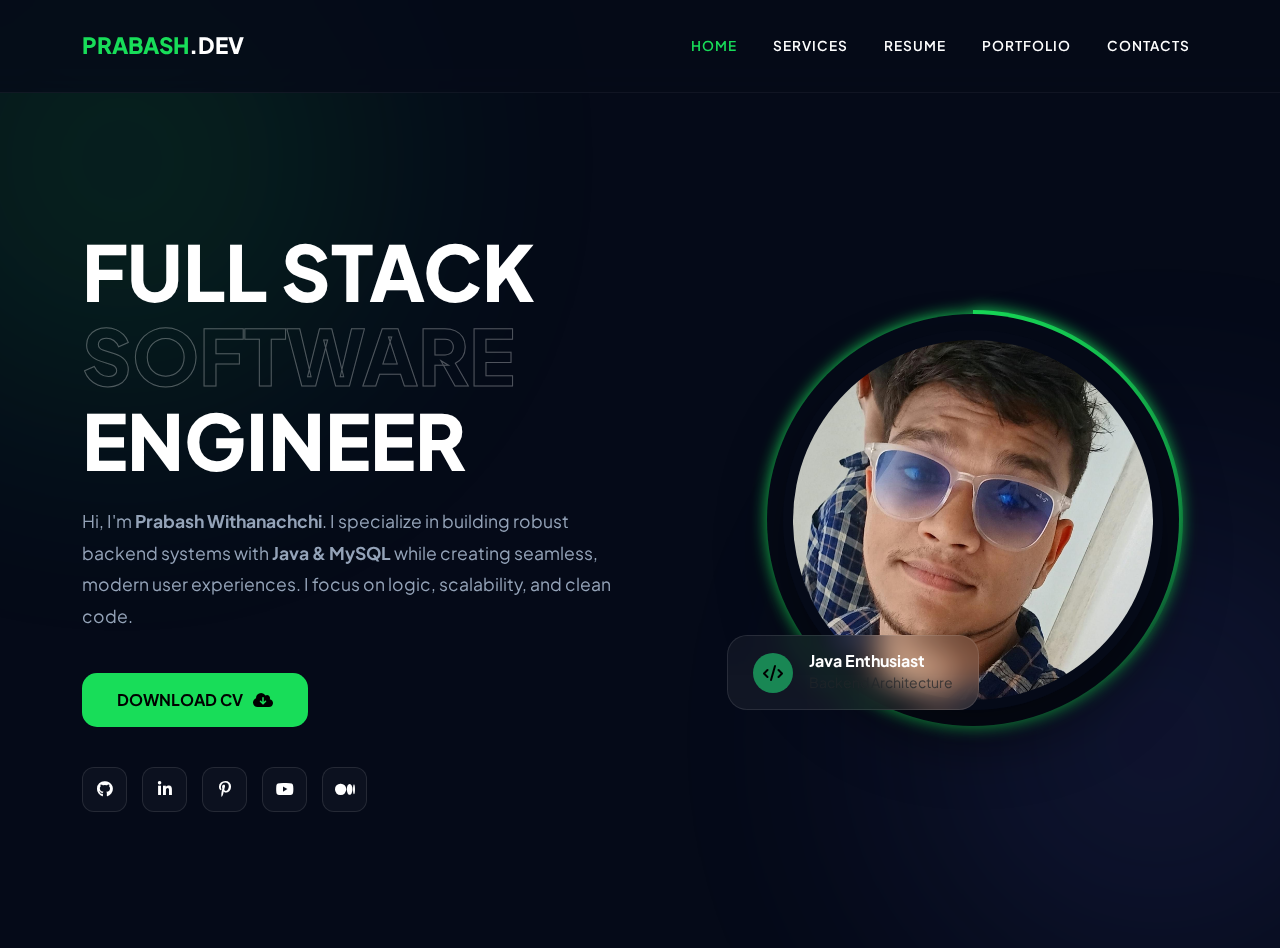
<file: index.html>
<!DOCTYPE html>
<html lang="en">
<head>
    <meta charset="UTF-8" />
    <meta name="viewport" content="width=device-width, initial-scale=1.0" />
    <title>Prabash Withanachchi | Full Stack Developer</title>

    <link href="https://cdn.jsdelivr.net/npm/bootstrap@5.3.0/dist/css/bootstrap.min.css" rel="stylesheet">
    <link href="https://fonts.googleapis.com/css2?family=Plus+Jakarta+Sans:wght@300;500;800&display=swap" rel="stylesheet">
    <link rel="stylesheet" href="https://cdnjs.cloudflare.com/ajax/libs/font-awesome/6.4.0/css/all.min.css">
    <link href="https://unpkg.com/aos@2.3.1/dist/aos.css" rel="stylesheet">

    <style>
        :root {
            --bg: #050a18;
            --accent: #18dd59;
            --secondary: #6366f1;
            --text-muted: #94a3b8;
            --glass: rgba(255, 255, 255, 0.03);
        }

        body {
            background-color: var(--bg);
            font-family: 'Plus Jakarta Sans', sans-serif;
            color: #ffffff;
            overflow-x: hidden;
        }

        /* Ambient Glow Backgrounds */
        .glow {
            position: fixed;
            width: 500px; height: 500px;
            filter: blur(140px);
            z-index: -1;
            opacity: 0.12;
            border-radius: 50%;
        }
        .glow-1 { background: var(--accent); top: -10%; left: -10%; }
        .glow-2 { background: var(--secondary); bottom: -10%; right: -10%; }

        /* Modern Navbar */
        .navbar {
            padding: 1.5rem 0;
            background: rgba(5, 10, 24, 0.8) !important;
            backdrop-filter: blur(10px);
            border-bottom: 1px solid rgba(255, 255, 255, 0.05);
        }
        .navbar-brand { font-weight: 800; font-size: 1.4rem; color: var(--accent) !important; }
        .nav-link { 
            font-weight: 600; 
            color: #fff !important; 
            margin-left: 20px;
            text-transform: uppercase;
            font-size: 0.85rem;
            letter-spacing: 1px;
            transition: 0.3s;
        }
        .nav-link:hover, .nav-link.active { color: var(--accent) !important; }

        /* Hero Layout */
        .hero-wrapper {
            min-height: 95vh;
            display: flex;
            align-items: center;
            padding: 100px 0;
        }

        .hero-content h1 {
            font-size: clamp(2.5rem, 6vw, 5rem);
            font-weight: 800;
            line-height: 1.1;
            margin-bottom: 1.5rem;
        }

        .text-outline {
            color: transparent;
            -webkit-text-stroke: 1px rgba(255, 255, 255, 0.3);
        }

        .bio-text {
            color: var(--text-muted);
            font-size: 1.1rem;
            line-height: 1.8;
            max-width: 550px;
            margin-bottom: 2.5rem;
        }

        /* --- PROFILE IMAGE & ROTATING RING SECTION --- */
        .image-container {
            position: relative;
            display: flex;
            justify-content: center;
            align-items: center;
        }

        .profile-container {
            position: relative;
            width: 420px;
            height: 420px;
            display: flex;
            justify-content: center;
            align-items: center;
        }

        .rotating-ring {
            position: absolute;
            width: 100%;
            height: 100%;
            border-radius: 50%;
            /* Neon Gradient */
            background: conic-gradient(from 0deg, var(--accent), transparent 40%, transparent);
            animation: rotateRing 4s linear infinite;
            z-index: 1;
            filter: drop-shadow(0 0 8px var(--accent));
        }

        /* The Mask that creates the "Line" effect */
        .rotating-ring::after {
            content: "";
            position: absolute;
            inset: 4px; /* Thickness of the line */
            background: var(--bg);
            border-radius: 100%;
        }

        .main-profile-img {
            width: 380px;
            height: 380px;
            border-radius: 100%;
            object-fit: cover;
            z-index: 5;
            position: relative;
            border: 10px solid var(--bg); /* Gap between ring and photo */
            box-shadow: 0 30px 60px rgba(0,0,0,0.5);
        }

        @keyframes rotateRing {
            from { transform: rotate(0deg); }
            to { transform: rotate(360deg); }
        }

        /* Floating Badge Styling */
        .floating-badge {
            position: absolute;
            background: rgba(255, 255, 255, 0.05);
            backdrop-filter: blur(15px);
            border: 1px solid rgba(255, 255, 255, 0.1);
            padding: 15px 25px;
            border-radius: 20px;
            z-index: 10; /* Above everything */
            animation: float 5s ease-in-out infinite;
        }

        @keyframes float {
            0%, 100% { transform: translateY(0); }
            50% { transform: translateY(-20px); }
        }

        /* --- BUTTONS & SOCIALS --- */
        .btn-modern {
            background: var(--accent);
            color: #000;
            padding: 15px 35px;
            border-radius: 15px;
            font-weight: 700;
            border: none;
            transition: 0.4s;
            display: inline-flex;
            align-items: center;
            gap: 10px;
            text-decoration: none;
        }
        .btn-modern:hover {
            transform: translateY(-5px);
            box-shadow: 0 15px 30px rgba(24, 221, 89, 0.3);
            background: #15c850;
            color: #000;
        }

        .social-links-modern {
            display: flex;
            gap: 15px;
            margin-top: 40px;
        }
        .social-links-modern a {
            width: 45px; height: 45px;
            background: var(--glass);
            border: 1px solid rgba(255, 255, 255, 0.1);
            border-radius: 12px;
            display: flex; align-items: center; justify-content: center;
            color: #fff;
            text-decoration: none;
            transition: 0.3s;
        }
        .social-links-modern a:hover {
            background: var(--accent);
            color: #000;
            transform: scale(1.1);
        }
    </style>
</head>

<body>
    <div class="glow glow-1"></div>
    <div class="glow glow-2"></div>

    <nav class="navbar navbar-expand-lg navbar-dark sticky-top">
      <div class="container">
        <a class="navbar-brand" href="#">PRABASH<span style="color:#fff">.DEV</span></a>
        <button class="navbar-toggler" type="button" data-bs-toggle="collapse" data-bs-target="#navbarNav">
          <span class="navbar-toggler-icon"></span>
        </button>
        <div class="collapse navbar-collapse" id="navbarNav">
          <ul class="navbar-nav ms-auto">
            <li class="nav-item"><a class="nav-link active" href="index.html">HOME</a></li>
            <li class="nav-item"><a class="nav-link" href="services.html">SERVICES</a></li>
            <li class="nav-item"><a class="nav-link" href="resume.html">RESUME</a></li>
            <li class="nav-item"><a class="nav-link" href="portfolio.html">PORTFOLIO</a></li>
            <li class="nav-item"><a class="nav-link" href="contact.html">CONTACTS</a></li>
          </ul>
        </div>
      </div>
    </nav>

    <section class="hero-wrapper">
      <div class="container">
        <div class="row align-items-center">
          
          <div class="col-lg-7 hero-content" data-aos="fade-right">
            <h1 class="text-uppercase">
              Full Stack <br>
              <span class="text-outline">Software</span> <br>
              Engineer
            </h1>
            <p class="bio-text">
              Hi, I'm <strong>Prabash Withanachchi</strong>. I specialize in
              building robust backend systems with <strong>Java & MySQL</strong> while creating
              seamless, modern user experiences. I focus on logic, scalability, and clean code.
            </p>

            <a href="assests/PrabashWithanachchiResume (3).pdf" class="btn btn-modern">
              DOWNLOAD CV <i class="fa-solid fa-cloud-arrow-down"></i>
            </a>

            <div class="social-links-modern">
              <a href="https://github.com/prabash-code" target="_blank"><i class="fab fa-github"></i></a>
              <a href="https://www.linkedin.com/in/prabash-withanachchi/" target="_blank"><i class="fab fa-linkedin-in"></i></a>
              <a href="#"><i class="fab fa-pinterest-p"></i></a>
              <a href="#"><i class="fab fa-youtube"></i></a>
               <a href="https://medium.com/@prabashwithanachchi"><i class="fab fa-medium"></i></a>
            </div>
          </div>

          <div class="col-lg-5 mt-5 mt-lg-0" data-aos="zoom-in" data-aos-delay="200">
            <div class="image-container">
              
              <div class="profile-container">
                <div class="rotating-ring"></div>
                <img src="./img/img.JPG" alt="Prabash Withanachchi" class="main-profile-img">
              </div>

              <div class="floating-badge" style="bottom: 20px; left: -20px;">
                <div class="d-flex align-items-center gap-3">
                  <div class="bg-success p-2 rounded-circle" style="width: 40px; height: 40px; display: flex; align-items: center; justify-content: center;">
                    <i class="fa-solid fa-code text-black"></i>
                  </div>
                  <div>
                    <h6 class="mb-0 fw-bold">Java Enthusiast</h6>
                    <small class="text-muted">Backend Architecture</small>
                  </div>
                </div>
              </div>

            </div>
          </div>

        </div>
      </div>
    </section>

    <script src="https://cdn.jsdelivr.net/npm/bootstrap@5.3.0/dist/js/bootstrap.bundle.min.js"></script>
    <script src="https://unpkg.com/aos@2.3.1/dist/aos.js"></script>
    <script>
        AOS.init({
            duration: 1000,
            once: true
        });
    </script>
</body>
</html>
</file>
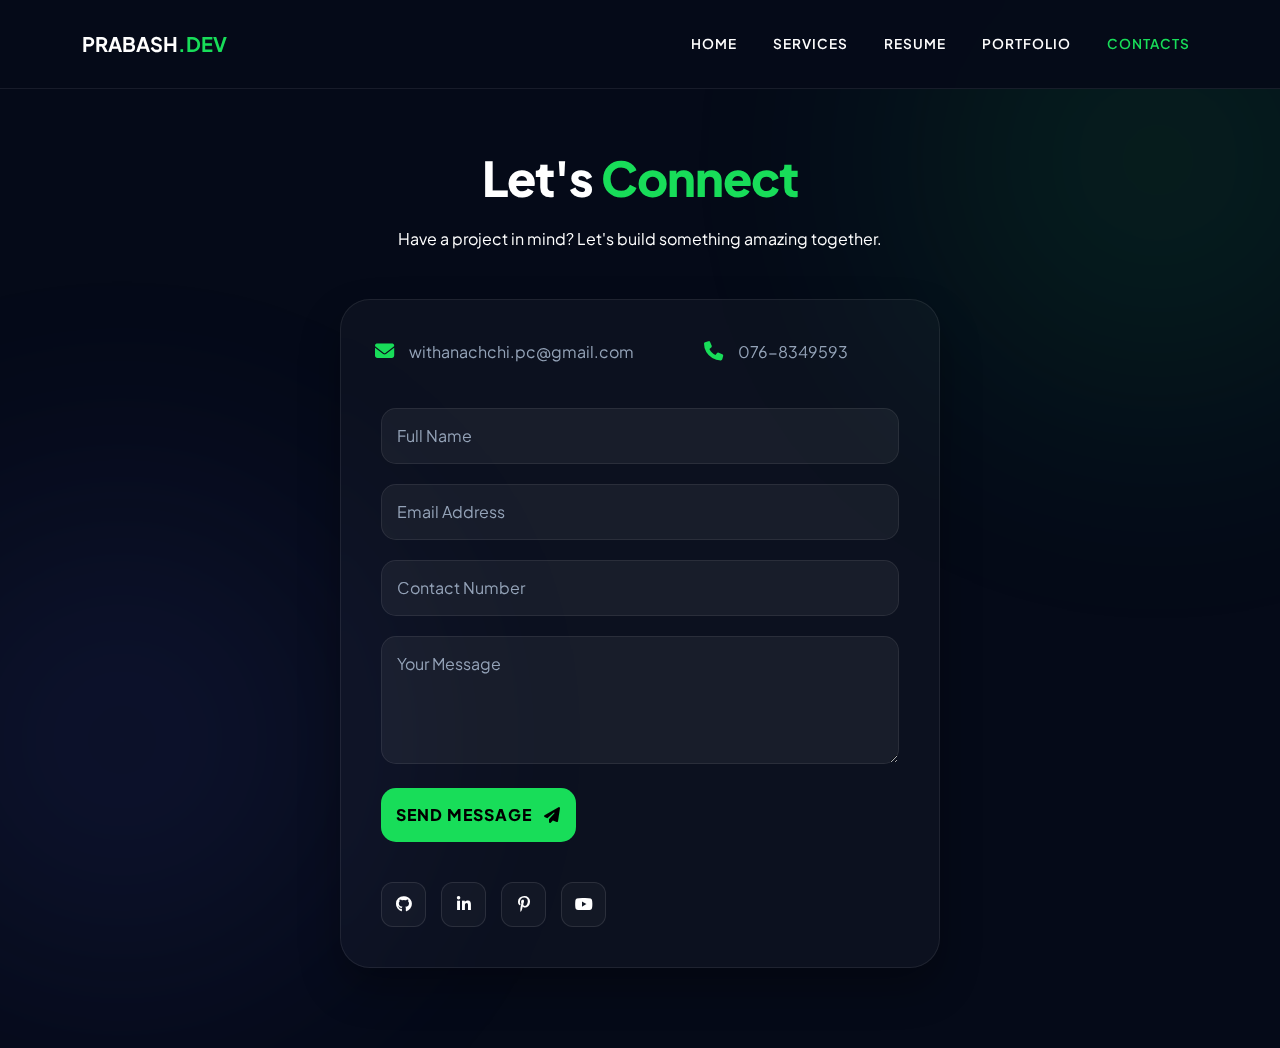
<file: contact.html>
<!DOCTYPE html>
<html lang="en">
  <head>
    <meta charset="UTF-8" />
    <meta name="viewport" content="width=device-width, initial-scale=1.0" />
    <title>Prabash | Let's Connect</title>

    <link
      href="https://cdn.jsdelivr.net/npm/bootstrap@5.3.0/dist/css/bootstrap.min.css"
      rel="stylesheet">
    <link
      href="https://fonts.googleapis.com/css2?family=Plus+Jakarta+Sans:wght@300;500;800&display=swap"
      rel="stylesheet">
    <link rel="stylesheet"
      href="https://cdnjs.cloudflare.com/ajax/libs/font-awesome/6.4.0/css/all.min.css">
    <link href="https://unpkg.com/aos@2.3.1/dist/aos.css" rel="stylesheet">

    <style>
        :root {
            --bg: #050a18;
            --accent: #18dd59;
            --glass: rgba(255, 255, 255, 0.03);
            --glass-border: rgba(255, 255, 255, 0.08);
            --text-muted: #94a3b8;
        }

        body {
            background-color: var(--bg);
            font-family: 'Plus Jakarta Sans', sans-serif;
            color: #ffffff;
            overflow-x: hidden;
            padding-bottom: 80px;
        }

        /* Ambient Glow Backgrounds */
        .glow {
            position: fixed;
            width: 500px; height: 500px;
            filter: blur(140px);
            z-index: -1;
            opacity: 0.1;
            border-radius: 50%;
        }
        .glow-1 { background: var(--accent); top: -10%; right: -10%; }
        .glow-2 { background: #6366f1; bottom: -10%; left: -10%; }

        /* Navbar Styling */
        .navbar {
            padding: 1.5rem 0;
            background: rgba(5, 10, 24, 0.9) !important;
            backdrop-filter: blur(10px);
            border-bottom: 1px solid var(--glass-border);
        }
        .nav-link { 
            font-weight: 600; color: #fff !important; margin-left: 20px;
            text-transform: uppercase; font-size: 0.85rem; letter-spacing: 1px;
        }
        .nav-link:hover, .nav-link.active { color: var(--accent) !important; }

        /* Heading */
        .connect-page {
            font-weight: 800;
            font-size: 3rem;
            text-align: center;
            margin: 60px 0 20px;
            letter-spacing: -1px;
        }
        .connect-page span { color: var(--accent); }

        /* Glass Form Container */
        .contact-container {
            max-width: 600px;
            margin: auto;
            padding: 40px;
            background: var(--glass);
            backdrop-filter: blur(15px);
            border: 1px solid var(--glass-border);
            border-radius: 30px;
            box-shadow: 0 20px 40px rgba(0,0,0,0.3);
        }

        /* Modern Input Styling */
        .form-control {
            background: rgba(255, 255, 255, 0.05);
            border: 1px solid var(--glass-border);
            color: #fff;
            padding: 15px;
            border-radius: 15px;
            margin-bottom: 20px;
            transition: 0.3s;
        }
        .form-control:focus {
            background: rgba(255, 255, 255, 0.1);
            border-color: var(--accent);
            color: #fff;
            box-shadow: 0 0 15px rgba(24, 221, 89, 0.2);
        }
        .form-control::placeholder {
            color: var(--text-muted);
        }

        /* Submit Button */
        .btn-success {
            background: var(--accent);
            border: none;
            color: #000;
            padding: 15px;
            border-radius: 15px;
            font-weight: 800;
            text-transform: uppercase;
            letter-spacing: 1px;
            transition: 0.3s;
        }
        .btn-success:hover {
            background: #15c850;
            transform: translateY(-3px);
            box-shadow: 0 10px 20px rgba(24, 221, 89, 0.3);
        }

        /* Contact Details Info */
        .contact-info-item {
            display: flex;
            align-items: center;
            gap: 15px;
            margin-bottom: 20px;
            color: var(--text-muted);
        }
        .contact-info-item i {
            color: var(--accent);
            font-size: 1.2rem;
        }
              /* Social Icon Bar */
        .social-links-modern {
            display: flex;
            gap: 15px;
            margin-top: 40px;
        }
        .social-links-modern a {
            width: 45px; height: 45px;
            background: var(--glass);
            border: 1px solid rgba(255, 255, 255, 0.1);
            border-radius: 12px;
            display: flex; align-items: center; justify-content: center;
            color: #fff;
            text-decoration: none;
            transition: 0.3s;
        }
        .social-links-modern a:hover {
            background: var(--accent);
            color: #000;
            transform: scale(1.1);
        }
    </style>
  </head>

  <body>
    <div class="glow glow-1"></div>
    <div class="glow glow-2"></div>

    <nav class="navbar navbar-expand-lg navbar-dark sticky-top">
      <div class="container">
        <a class="navbar-brand fw-bold" href="index.html">PRABASH<span
            style="color:var(--accent)">.DEV</span></a>
        <button class="navbar-toggler" type="button" data-bs-toggle="collapse"
          data-bs-target="#navbarNav">
          <span class="navbar-toggler-icon"></span>
        </button>
        <div class="collapse navbar-collapse" id="navbarNav">
          <ul class="navbar-nav ms-auto">
            <li class="nav-item"><a class="nav-link"
                href="index.html">HOME</a></li>
            <li class="nav-item"><a class="nav-link"
                href="services.html">SERVICES</a></li>
            <li class="nav-item"><a class="nav-link"
                href="resume.html">RESUME</a></li>
            <li class="nav-item"><a class="nav-link"
                href="portfolio.html">PORTFOLIO</a></li>
            <li class="nav-item"><a class="nav-link active"
                href="contact.html">CONTACTS</a></li>
          </ul>
        </div>
      </div>
    </nav>

    <div class="container">
      <h2 class="connect-page" data-aos="fade-down">Let's
        <span>Connect</span></h2>
      <p class="text-center  mb-5" data-aos="fade-up">Have a project
        in mind? Let's build something amazing together.</p>

      <div class="contact-container" data-aos="zoom-in">
        <div class="row mb-4 text-center">
          <div class="col-md-6">
            <div class="contact-info-item justify-content-center">
              <i class="fas fa-envelope"></i>
              <span>withanachchi.pc@gmail.com</span>
            </div>
          </div>
          <div class="col-md-6">
            <div class="contact-info-item justify-content-center">
              <i class="fas fa-phone"></i>
              <span>076-8349593</span>
            </div>
          </div>
        </div>

        <form>
          <div class="mb-3">
            <input type="text" name="name" id="full-name" class="form-control"
              placeholder="Full Name" required>
          </div>
          <div class="mb-3">
            <input type="email" name="email" id="email" class="form-control"
              placeholder="Email Address" required>
          </div>
          <div class="mb-3">
            <input type="tel" name="phone" id="number" class="form-control"
              placeholder="Contact Number">
          </div>
          <div class="mb-4">
            <textarea class="form-control" rows="4"
              placeholder="Your Message"></textarea>
          </div>
          <button type="submit" class="btn btn-success">Send Message <i
              class="fas fa-paper-plane ms-2"></i></button>
          <div class="social-links-modern">
            <a href="https://github.com/prabash-code" target="_blank"><i
                class="fab fa-github"></i></a>
            <a href="https://www.linkedin.com/in/prabash-withanachchi/"
              target="_blank"><i class="fab fa-linkedin-in"></i></a>
            <a href="#"><i class="fab fa-pinterest-p"></i></a>
            <a href="#"><i class="fab fa-youtube"></i></a>
          </div>
        </div>

      </form>
    </div>

    <script
      src="https://cdn.jsdelivr.net/npm/bootstrap@5.3.0/dist/js/bootstrap.bundle.min.js"></script>
    <script src="https://unpkg.com/aos@2.3.1/dist/aos.js"></script>
    <script>
        AOS.init({ duration: 800, once: true });
    </script>
  </body>
</html>
</file>
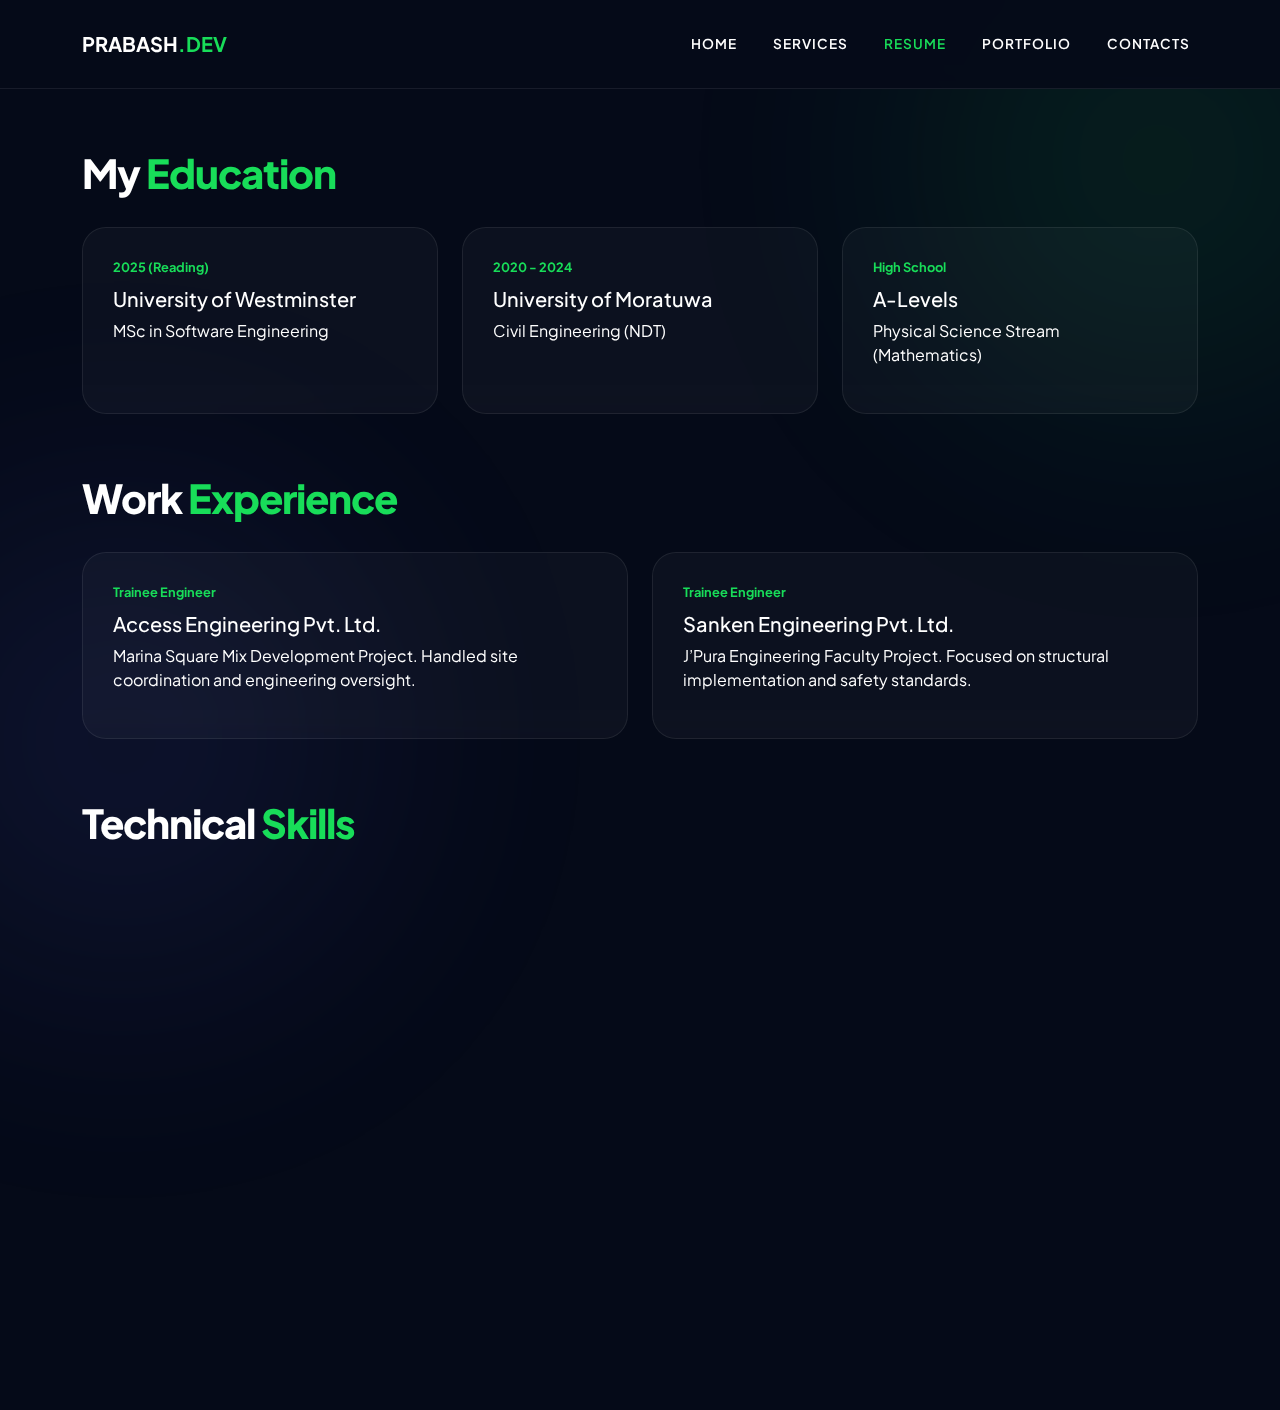
<file: resume.html>
<!DOCTYPE html>
<html lang="en">
  <head>
    <meta charset="UTF-8" />
    <meta name="viewport" content="width=device-width, initial-scale=1.0" />
    <title>Prabash | Resume</title>

    <link
      href="https://cdn.jsdelivr.net/npm/bootstrap@5.3.0/dist/css/bootstrap.min.css"
      rel="stylesheet">
    <link
      href="https://fonts.googleapis.com/css2?family=Plus+Jakarta+Sans:wght@300;500;800&display=swap"
      rel="stylesheet">
    <link rel="stylesheet"
      href="https://cdnjs.cloudflare.com/ajax/libs/font-awesome/6.4.0/css/all.min.css">
    <link href="https://unpkg.com/aos@2.3.1/dist/aos.css" rel="stylesheet">

    <style>
        :root {
            --bg: #050a18;
            --accent: #18dd59;
            --glass: rgba(255, 255, 255, 0.03);
            --glass-border: rgba(255, 255, 255, 0.08);
            --text-muted: #94a3b8;
        }

        body {
            background-color: var(--bg);
            font-family: 'Plus Jakarta Sans', sans-serif;
            color: #ffffff;
            overflow-x: hidden;
            padding-bottom: 80px;
        }

        /* Background Glows */
        .glow {
            position: fixed;
            width: 500px; height: 500px;
            filter: blur(140px);
            z-index: -1;
            opacity: 0.1;
            border-radius: 50%;
        }
        .glow-1 { background: var(--accent); top: -10%; right: -10%; }
        .glow-2 { background: #6366f1; bottom: -10%; left: -10%; }

        /* Navbar */
        .navbar {
            padding: 1.5rem 0;
            background: rgba(5, 10, 24, 0.9) !important;
            backdrop-filter: blur(10px);
            border-bottom: 1px solid var(--glass-border);
        }
        .nav-link { 
            font-weight: 600; color: #fff !important; margin-left: 20px;
            text-transform: uppercase; font-size: 0.85rem; letter-spacing: 1px;
        }
        .nav-link:hover, .nav-link.active { color: var(--accent) !important; }

        /* Headings */
        h2 {
            font-weight: 800; font-size: 2.5rem; letter-spacing: -1px;
            margin: 60px 0 30px; color: #fff;
        }
        h2 span { color: var(--accent); }

        /* Modern Glass Cards */
        .glass-card {
            background: var(--glass);
            backdrop-filter: blur(12px);
            border: 1px solid var(--glass-border);
            border-radius: 24px;
            padding: 30px;
            height: 100%;
            transition: 0.3s;
        }
        .glass-card:hover {
            border-color: var(--accent);
            background: rgba(255, 255, 255, 0.05);
            transform: translateY(-5px);
        }

        /* Skill Pill Styling */
        .skill-badge {
            background: rgba(24, 221, 89, 0.1);
            color: var(--accent);
            border: 1px solid rgba(24, 221, 89, 0.2);
            padding: 12px 20px;
            border-radius: 15px;
            display: flex;
            align-items: center;
            justify-content: center;
            font-weight: 600;
            transition: 0.3s;
        }
        .skill-badge:hover {
            background: var(--accent);
            color: #000;
            transform: scale(1.05);
        }

        /* Timeline Info */
        .date-tag {
            font-size: 0.8rem;
            color: var(--accent);
            font-weight: 700;
            margin-bottom: 10px;
            display: block;
        }

        /* Info Grid (About Me) */
        .info-label { color: var(--accent); font-weight: 700; font-size: 0.8rem; text-transform: uppercase; display: block; }
        .info-value { color: #fff; font-size: 1rem; margin-bottom: 15px; display: block; }

    </style>
  </head>

  <body>
    <div class="glow glow-1"></div>
    <div class="glow glow-2"></div>

    <nav class="navbar navbar-expand-lg navbar-dark sticky-top">
      <div class="container">
        <a class="navbar-brand fw-bold" href="index.html">PRABASH<span
            style="color:var(--accent)">.DEV</span></a>
        <button class="navbar-toggler" type="button" data-bs-toggle="collapse"
          data-bs-target="#navbarNav">
          <span class="navbar-toggler-icon"></span>
        </button>
        <div class="collapse navbar-collapse" id="navbarNav">
          <ul class="navbar-nav ms-auto">
            <li class="nav-item"><a class="nav-link"
                href="index.html">HOME</a></li>
            <li class="nav-item"><a class="nav-link"
                href="services.html">SERVICES</a></li>
            <li class="nav-item"><a class="nav-link active"
                href="resume.html">RESUME</a></li>
            <li class="nav-item"><a class="nav-link"
                href="portfolio.html">PORTFOLIO</a></li>
            <li class="nav-item"><a class="nav-link"
                href="contact.html">CONTACTS</a></li>
          </ul>
        </div>
      </div>
    </nav>

    <div class="container">
      <h2 data-aos="fade-right">My <span>Education</span></h2>
      <div class="row g-4">
        <div class="col-md-4" data-aos="fade-up" data-aos-delay="100">
          <div class="glass-card">
            <span class="date-tag">2025 (Reading)</span>
            <h5>University of Westminster</h5>
            <p class>MSc in Software Engineering </p>
          </div>
        </div>
        <div class="col-md-4" data-aos="fade-up" data-aos-delay="200">

          <div class="glass-card">
            <span class="date-tag">2020 - 2024</span>
            <h5>University of Moratuwa</h5>
            <p class> Civil Engineering (NDT)</p>
          </div>
        </div>
        <div class="col-md-4" data-aos="fade-up" data-aos-delay="300">
          <div class="glass-card">
            <span class="date-tag">High School</span>
            <h5>A-Levels</h5>
            <p class>Physical Science Stream (Mathematics)</p>
          </div>
        </div>
      </div>

      <h2 data-aos="fade-right">Work <span>Experience</span></h2>
      <div class="row g-4">
        <div class="col-md-6" data-aos="fade-left">
          <div class="glass-card">
            <span class="date-tag">Trainee Engineer</span>
            <h5>Access Engineering Pvt. Ltd.</h5>
            <p class>Marina Square Mix Development Project. Handled site
              coordination and engineering oversight.</p>
          </div>
        </div>
        <div class="col-md-6" data-aos="fade-left" data-aos-delay="100">
          <div class="glass-card">
            <span class="date-tag">Trainee Engineer</span>
            <h5>Sanken Engineering Pvt. Ltd.</h5>
            <p class>J’Pura Engineering Faculty Project. Focused on structural
              implementation and safety standards.</p>
          </div>
        </div>
      </div>

      <h2 data-aos="fade-right">Technical <span>Skills</span></h2>
      <div class="row g-3">
        <div class="col-6 col-md-3" data-aos="zoom-in"><div
            class="skill-badge">Java</div></div>
        <div class="col-6 col-md-3" data-aos="zoom-in"><div
            class="skill-badge">Spring Boot</div></div>
        <div class="col-6 col-md-3" data-aos="zoom-in"><div
            class="skill-badge">MySQL</div></div>
        <div class="col-6 col-md-3" data-aos="zoom-in"><div
            class="skill-badge">React</div></div>
        <div class="col-6 col-md-3" data-aos="zoom-in"><div
            class="skill-badge">JavaFX</div></div>
        <div class="col-6 col-md-3" data-aos="zoom-in"><div
            class="skill-badge">HTML/CSS/JS</div></div>
        <div class="col-6 col-md-3" data-aos="zoom-in"><div
            class="skill-badge">Standalone Apps</div></div>
        <div class="col-6 col-md-3" data-aos="zoom-in"><div
            class="skill-badge">REST APIs</div></div>
      </div>

      <h2 data-aos="fade-right">About <span>Me</span></h2>
      <div class="glass-card" data-aos="fade-up">
        <div class="row">
          <div class="col-md-4">
            <span class="info-label">Full Name</span>
            <span class="info-value">Prabash Withanachchi</span>

            <span class="info-label">Email</span>
            <span class="info-value"
              style="font-size: 0.8rem;">withanachchi.pc@gmail.com</span>
          </div>
          <div class="col-md-4">
            <span class="info-label">Location</span>
            <span class="info-value">Galle, Sri Lanka</span>

            <span class="info-label">Phone</span>
            <span class="info-value">076-8349593</span>
          </div>
          <div class="col-md-4">
            <span class="info-label">Languages</span>
            <span class="info-value">Sinhala, English</span>

            <span class="info-label">Availability</span>
            <span class="info-value">Full-Time / Freelance</span>
          </div>
        </div>
      </div>
    </div>

    <script
      src="https://cdn.jsdelivr.net/npm/bootstrap@5.3.0/dist/js/bootstrap.bundle.min.js"></script>
    <script src="https://unpkg.com/aos@2.3.1/dist/aos.js"></script>
    <script>
        AOS.init({ duration: 800, once: true });
    </script>
  </body>
</html>
</file>
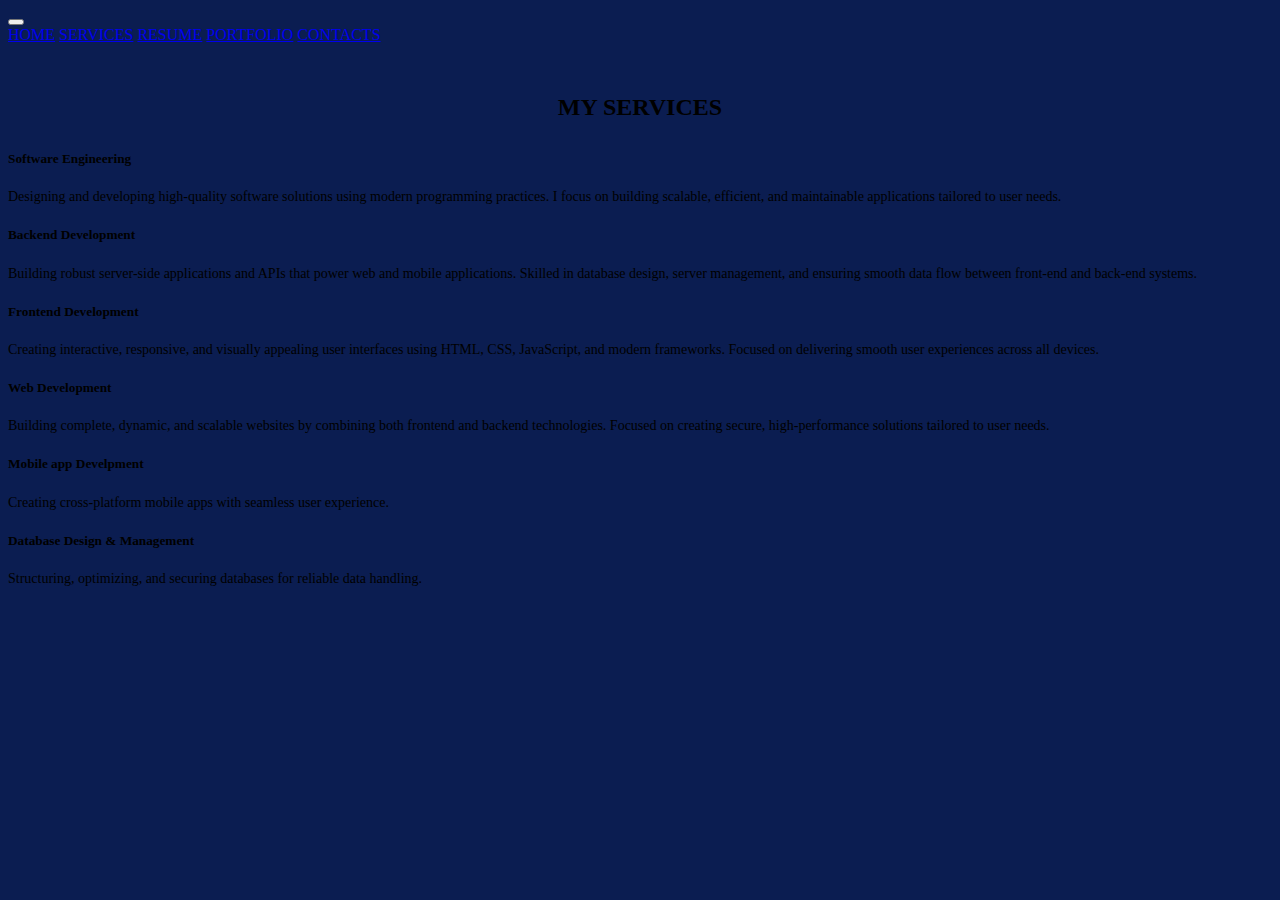
<file: services.html>
<!DOCTYPE html>
<html lang="en">
  <head>
    <meta charset="UTF-8" />
    <meta name="viewport" content="width=device-width, initial-scale=1.0" />
    <title>My Services</title>
    <link rel="stylesheet" href="style.css">

    <!-- Bootstrap CSS -->
    <link
      href="https://cdn.jsdelivr.net/npm/bootstrap@5.3.7/dist/css/bootstrap.min.css"
      rel="stylesheet"
      integrity="sha384-LN+7fdVzj6u52u30Kp6M/trliBMCMKTyK833zpbD+pXdCLuTusPj697FH4R/5mcr"
      crossorigin="anonymous"
    />

    <!-- Google Fonts -->
    <link rel="preconnect" href="https://fonts.googleapis.com" />
    <link rel="preconnect" href="https://fonts.gstatic.com" crossorigin />
    <link
      href="https://fonts.googleapis.com/css2?family=Nunito:wght@400;600;800&display=swap"
      rel="stylesheet"
    />
    <link rel="stylesheet" href="style.css">

    <style>
      body {
        background-color: #0B1D51;
       
      }

      .topic-services {
        text-align: center;
        margin: 50px 0 30px 0;
        font-weight: 700;
      }

      .card {
        border-radius: 12px;
        transition: transform 0.3s;
      }

      .card:hover {
        transform: translateY(-5px);
        box-shadow: 0 6px 18px rgba(0, 0, 0, 0.3);
      }

      .card-title {
        font-weight: 600;
      }

      .card-text {
        font-size: 14px;
      }
    </style>
  </head>

  <body>
   <!-- Navbar -->
    <nav class="navbar navbar-expand-lg navbar-light bg-body-tertiary shadow-sm">
      <div class="container">
       
        <button
          class="navbar-toggler"
          type="button"
          data-bs-toggle="collapse"
          data-bs-target="#navbarNav"
          aria-controls="navbarNav"
          aria-expanded="false"
          aria-label="Toggle navigation"
        >
          <span class="navbar-toggler-icon"></span>
        </button>

        <div class="collapse navbar-collapse" id="navbarNav">
          <div class="navbar-nav ms-auto">
            <a class="nav-link active" href="index.html">HOME</a>
            <a class="nav-link" href="services.html">SERVICES</a>
            <a class="nav-link" href="resume.html">RESUME</a>
            <a class="nav-link" href="portfolio.html">PORTFOLIO</a>
            <a class="nav-link" href="contact.html">CONTACTS</a>
          </div>
        </div>
      </div>
    </nav>

    <!-- Topic -->
    <h2 class="topic-services">MY SERVICES</h2>

    <!-- Cards Section -->
    <div class="container">
      <div class="row g-4 justify-content-center">
        <div class="col-md-4">
          <div class="card border-light mb-3">
            <div class="card-body">
              <h5 class="card-title">Software Engineering</h5>
              <p class="card-text">
                Designing and developing high-quality software solutions using modern programming practices. I focus on building scalable, efficient, and maintainable applications tailored to user needs.
              </p>
            </div>
          </div>
        </div>

        <div class="col-md-4">
          <div class="card border-light mb-3">
            <div class="card-body">
              <h5 class="card-title">Backend Development</h5>
              <p class="card-text">
Building robust server-side applications and APIs that power web and mobile applications. Skilled in database design, server management, and ensuring smooth data flow between front-end and back-end systems.              </p>
            </div>
          </div>
        </div>

        <div class="col-md-4">
          <div class="card border-light mb-3">
            <div class="card-body">
              <h5 class="card-title">Frontend Development</h5>
              <p class="card-text">
                Creating interactive, responsive, and visually appealing user interfaces using HTML, CSS, JavaScript, and modern frameworks. Focused on delivering smooth user experiences across all devices.
              </p>
            </div>
          </div>
        </div>

        <div class="col-md-4">
          <div class="card border-light mb-3">
            <div class="card-body">
              <h5 class="card-title">Web Development</h5>
              <p class="card-text">
                Building complete, dynamic, and scalable websites by combining both frontend and backend technologies. Focused on creating secure, high-performance solutions tailored to user needs.
              </p>
            </div>
          </div>
        </div>

        <div class="col-md-4">
          <div class="card border-light mb-3">
            <div class="card-body">
              <h5 class="card-title">Mobile app Develpment</h5>
              <p class="card-text">
                Creating cross-platform mobile apps with seamless user experience.
              </p>
            </div>
          </div>
        </div>

        <div class="col-md-4">
          <div class="card border-light mb-3">
            <div class="card-body">
              <h5 class="card-title">Database Design & Management</h5>
              <p class="card-text">
                Structuring, optimizing, and securing databases for reliable data handling.
              </p>
            </div>
          </div>
        </div>
      </div>
    </div>


    <!-- Bootstrap JS -->
    <script
      src="https://cdn.jsdelivr.net/npm/bootstrap@5.3.7/dist/js/bootstrap.bundle.min.js"
      integrity="sha384-ndDqU0Gzau9qJ1lfW4pNLlhNTkCfHzAVBReH9diLvGRem5+R9g2FzA8ZGN954O5Q"
      crossorigin="anonymous"
    ></script>
  </body>
</html>
</file>
<file: style.css>
.body{
    background-color:#061a40;
}

#about{
    color: white;
    margin: 50px;
    margin-right: 500px;
}
</file>
